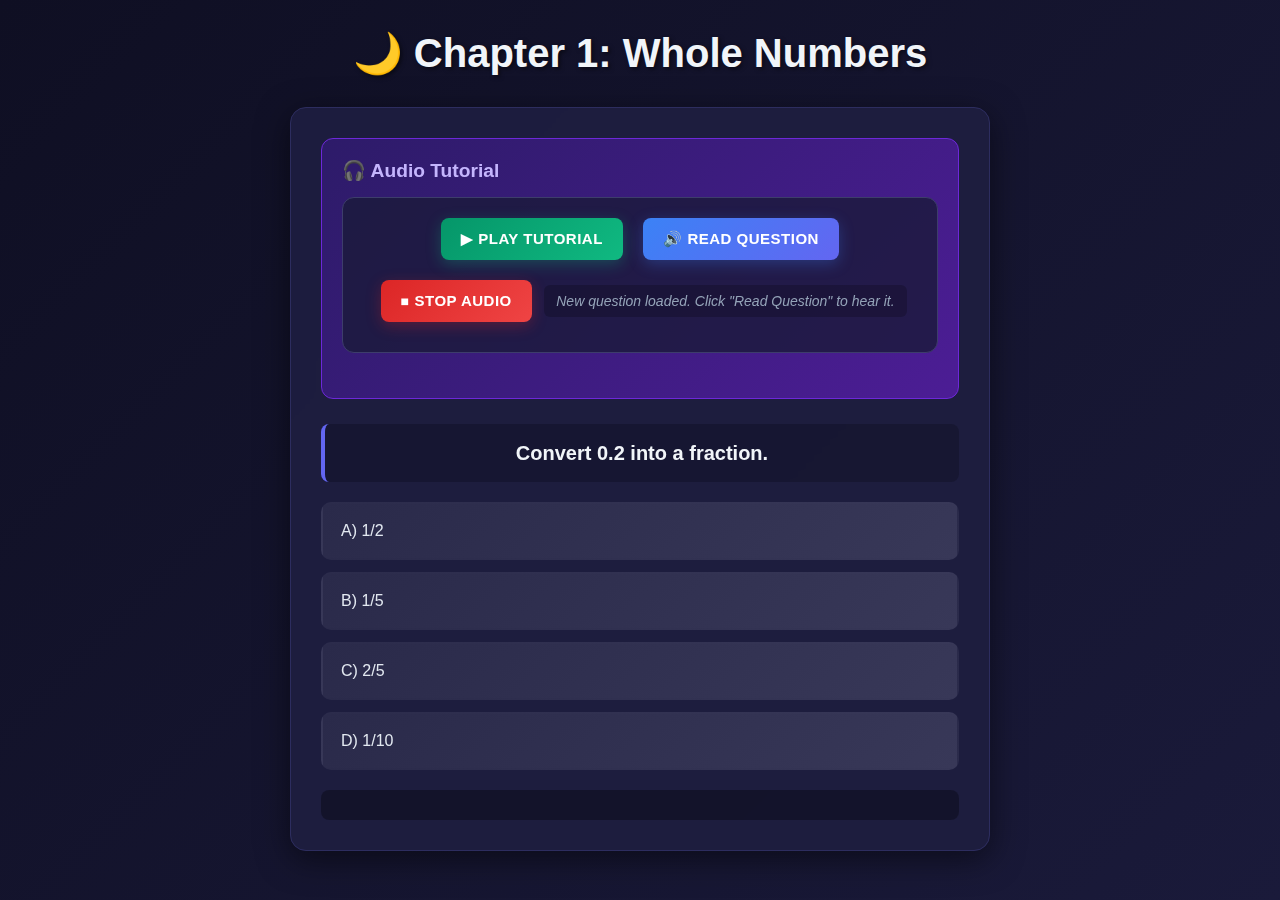
<file: map 1 level 1.html>
<!DOCTYPE html>
<html lang="en">
<head>
<meta charset="UTF-8">
<title>Chapter 1: Whole Numbers - Dark Theme</title>
<style>
  * {
    margin: 0;
    padding: 0;
    box-sizing: border-box;
  }
  
  body {
    font-family: 'Arial', sans-serif;
    background: linear-gradient(135deg, #0f0f23 0%, #1a1a3a 100%);
    min-height: 100vh;
    margin: 0;
    padding: 30px;
    color: #e2e8f0;
  }
  
  h1 {
    text-align: center;
    color: #f1f5f9;
    margin-bottom: 30px;
    font-size: 2.5em;
    text-shadow: 2px 2px 4px rgba(0,0,0,0.5);
  }
  
  #quiz-box {
    max-width: 700px;
    margin: auto;
    padding: 30px;
    background: rgba(30, 30, 63, 0.95);
    border-radius: 16px;
    box-shadow: 0 8px 32px rgba(0,0,0,0.5);
    border: 1px solid #2d2d5f;
    backdrop-filter: blur(10px);
  }
  
  /* Audio Controls Styling */
  #audio-controls {
    text-align: center;
    margin-bottom: 25px;
    padding: 20px;
    background: rgba(26, 26, 58, 0.8);
    border-radius: 12px;
    border: 1px solid #3d3d6b;
  }
  
  .audio-btn {
    padding: 12px 20px;
    margin: 0 8px 10px 8px;
    border: none;
    border-radius: 8px;
    cursor: pointer;
    font-size: 15px;
    font-weight: 600;
    transition: all 0.3s ease;
    text-transform: uppercase;
    letter-spacing: 0.5px;
  }
  
  #play-tutorial {
    background: linear-gradient(135deg, #059669, #10b981);
    color: white;
    box-shadow: 0 4px 15px rgba(16, 185, 129, 0.3);
  }
  
  #play-tutorial:hover {
    background: linear-gradient(135deg, #047857, #059669);
    transform: translateY(-2px);
    box-shadow: 0 6px 20px rgba(16, 185, 129, 0.4);
  }
  
  #play-question {
    background: linear-gradient(135deg, #3b82f6, #6366f1);
    color: white;
    box-shadow: 0 4px 15px rgba(59, 130, 246, 0.3);
  }
  
  #play-question:hover {
    background: linear-gradient(135deg, #2563eb, #4f46e5);
    transform: translateY(-2px);
    box-shadow: 0 6px 20px rgba(59, 130, 246, 0.4);
  }
  
  #stop-audio {
    background: linear-gradient(135deg, #dc2626, #ef4444);
    color: white;
    box-shadow: 0 4px 15px rgba(220, 38, 38, 0.3);
  }
  
  #stop-audio:hover {
    background: linear-gradient(135deg, #b91c1c, #dc2626);
    transform: translateY(-2px);
    box-shadow: 0 6px 20px rgba(220, 38, 38, 0.4);
  }
  
  .audio-status {
    margin-top: 15px;
    font-size: 14px;
    color: #94a3b8;
    font-style: italic;
    background: rgba(0,0,0,0.2);
    padding: 8px 12px;
    border-radius: 6px;
    display: inline-block;
  }
  
  .tutorial-section {
    background: linear-gradient(135deg, #2d1b69, #4c1d95);
    border: 1px solid #6d28d9;
    border-radius: 12px;
    padding: 20px;
    margin-bottom: 25px;
  }
  
  .tutorial-title {
    font-weight: bold;
    color: #c4b5fd;
    margin-bottom: 15px;
    font-size: 1.2em;
  }
  
  #question {
    font-size: 20px;
    margin-bottom: 20px;
    font-weight: bold;
    color: #f1f5f9;
    line-height: 1.4;
    text-align: center;
    background: rgba(0,0,0,0.2);
    padding: 15px;
    border-radius: 8px;
    border-left: 4px solid #6366f1;
  }
  
  .option {
    display: block;
    padding: 18px;
    margin: 12px 0;
    border-radius: 10px;
    background: linear-gradient(135deg, #2a2a4a, #383858);
    color: #e2e8f0;
    cursor: pointer;
    border: 2px solid transparent;
    transition: all 0.3s ease;
    font-size: 16px;
    font-weight: 500;
    position: relative;
    overflow: hidden;
  }
  
  .option::before {
    content: '';
    position: absolute;
    top: 0;
    left: -100%;
    width: 100%;
    height: 100%;
    background: linear-gradient(90deg, transparent, rgba(255,255,255,0.1), transparent);
    transition: left 0.5s;
  }
  
  .option:hover::before {
    left: 100%;
  }
  
  .option:hover {
    background: linear-gradient(135deg, #3d3d6b, #4f4f7f);
    border: 2px solid #6366f1;
    transform: translateX(5px);
    box-shadow: 0 4px 15px rgba(99, 102, 241, 0.2);
  }


  #next-level-btn {
    margin: 20px auto;
    padding: 15px 30px;
    border: none;
    border-radius: 8px;
    background: linear-gradient(135deg, #059669, #10b981);
    color: white;
    font-size: 16px;
    font-weight: 600;
    cursor: pointer;
    display: none;
    transition: all 0.3s ease;
    text-transform: uppercase;
    letter-spacing: 0.5px;
    box-shadow: 0 4px 15px rgba(16, 185, 129, 0.3);
  }


  #next-level-btn:hover {
    background: linear-gradient(135deg, #047857, #059669);
    transform: translateY(-2px);
    box-shadow: 0 6px 20px rgba(16, 185, 129, 0.4);
  }
  
  .correct {
    background: linear-gradient(135deg, #059669, #10b981) !important;
    border: 2px solid #34d399 !important;
    color: #ffffff !important;
    box-shadow: 0 4px 15px rgba(16, 185, 129, 0.4) !important;
    animation: correctPulse 0.6s ease-in-out;
  }
  
  .wrong {
    background: linear-gradient(135deg, #dc2626, #ef4444) !important;
    border: 2px solid #f87171 !important;
    color: #ffffff !important;
    box-shadow: 0 4px 15px rgba(220, 38, 38, 0.4) !important;
    animation: wrongShake 0.6s ease-in-out;
  }
  
  @keyframes correctPulse {
    0%, 100% { transform: scale(1); }
    50% { transform: scale(1.05); }
  }
  
  @keyframes wrongShake {
    0%, 100% { transform: translateX(0); }
    25% { transform: translateX(-5px); }
    75% { transform: translateX(5px); }
  }
  
  #feedback {
    margin-top: 20px;
    font-weight: bold;
    font-size: 20px;
    text-align: center;
    color: #f1f5f9;
    padding: 15px;
    border-radius: 8px;
    background: rgba(0,0,0,0.3);
  }
  
  #next-btn, #retry-btn {
    margin: 20px auto;
    padding: 15px 30px;
    border: none;
    border-radius: 8px;
    background: linear-gradient(135deg, #4f46e5, #7c3aed);
    color: white;
    font-size: 16px;
    font-weight: 600;
    cursor: pointer;
    display: none;
    transition: all 0.3s ease;
    text-transform: uppercase;
    letter-spacing: 0.5px;
    box-shadow: 0 4px 15px rgba(79, 70, 229, 0.3);
  }
  
  #next-btn:hover, #retry-btn:hover {
    background: linear-gradient(135deg, #3730a3, #6d28d9);
    transform: translateY(-2px);
    box-shadow: 0 6px 20px rgba(79, 70, 229, 0.4);
  }
  
  /* Responsive Design */
  @media (max-width: 768px) {
    body {
      padding: 15px;
    }
    
    #quiz-box {
      padding: 20px;
    }
    
    h1 {
      font-size: 2em;
    }
    
    .audio-btn {
      display: block;
      margin: 10px auto;
      width: 200px;
    }
  }
</style>
</head>
<body>
<h1>🌙 Chapter 1: Whole Numbers</h1>
<div id="quiz-box">
  
  <!-- Audio Tutorial Section -->
  <div class="tutorial-section">
    <div class="tutorial-title">🎧 Audio Tutorial</div>
    <div id="audio-controls">
      <button class="audio-btn" id="play-tutorial" onclick="playTutorial()">▶ Play Tutorial</button>
      <button class="audio-btn" id="play-question" onclick="readQuestion()">🔊 Read Question</button>
      <button class="audio-btn" id="stop-audio" onclick="stopAudio()">⏹ Stop Audio</button>
      <div class="audio-status" id="audio-status">Click "Play Tutorial" to start learning!</div>
    </div>
  </div>
  
  <div id="question"></div>
  <div id="options"></div>
  <button id="next-btn" onclick="nextQuestion()">Next Question</button>
  <button id="retry-btn" onclick="retryQuiz()">Try Again</button>
  <button id="next-level-btn" onclick="goNextLevel()">Next Level</button>
  <div id="feedback"></div>
</div>


<script>
const questions = {
  1: {
    q: "What is 1/2 expressed as a decimal?",
    options: { a: "0.25", b: "0.5", c: "0.75", d: "1" },
    answer: "b",
    explanation: "One half equals zero point five. When you divide 1 by 2, you get 0.5."
  },
  2: {
    q: "Which of the following is equivalent to 3/4?",
    options: { a: "0.25", b: "0.5", c: "0.75", d: "1" },
    answer: "c",
    explanation: "Three fourths equals zero point seven five. When you divide 3 by 4, you get 0.75."
  },
  3: {
    q: "Convert 0.2 into a fraction.",
    options: { a: "1/2", b: "1/5", c: "2/5", d: "1/10" },
    answer: "b",
    explanation: "Zero point two equals one fifth. This is because 0.2 means 2 tenths, which simplifies to 1 fifth."
  },
  4: {
    q: "What is 25% of 200?",
    options: { a: "25", b: "40", c: "50", d: "75" },
    answer: "c",
    explanation: "25 percent of 200 equals 50. You can calculate this by multiplying 200 by 0.25, or by finding one quarter of 200."
  }
};


const MAX_QUESTIONS = 3;
let keys = Object.keys(questions);
let currentQ = null;
let score = 0;
let questionCount = 0;
let currentSpeech = null;
let asked = []; // track asked questions to avoid repeats


// Enhanced Audio Tutorial Content with Indian English teaching style
const tutorialContent = {
  intro: "Hello students! I am your mathematics teacher, and I am very excited to help you understand whole numbers, decimals, and fractions today. Let us learn together and make mathematics easy!",
  fractions: "Now, let us understand fractions properly. Think of fractions like cutting a roti into pieces. The bottom number, which we call denominator, tells us into how many pieces the roti is cut. The top number, the numerator, tells us how many pieces we are taking.",
  decimals: "Next, we will learn about decimals! Decimals are another way to write fractions, but we use a decimal point. When you see 0.5, it means five parts out of ten, which is exactly same as one half. Very simple, isn't it?",
  percentages: "Percentages are very useful in daily life! When we say percentage, we mean parts out of 100. So 25 percent means 25 out of every 100 parts. It is like saying one-fourth of something!",
  tips: "Here are some important tips for you: To convert fraction to decimal, simply divide the numerator by denominator. To find percentage of any number, first convert percentage to decimal, then multiply. Practice well and you will master this! Now let us begin your quiz."
};


// Speak function wrapper
function speak(text, callback) {
  if ('speechSynthesis' in window) {
    if (speechSynthesis.speaking) {
      speechSynthesis.cancel();
    }
    if (speechSynthesis.getVoices().length === 0) {
      speechSynthesis.addEventListener('voiceschanged', () => {
        speakWithIndianVoice(text, callback);
      });
    } else {
      speakWithIndianVoice(text, callback);
    }
  } else {
    document.getElementById('audio-status').innerText = '❌ Speech synthesis not supported in this browser';
    if (callback) callback();
  }
}


// ✅ Updated Indian Voice Selection (removed "en-IN")
function speakWithIndianVoice(text, callback) {
  currentSpeech = new SpeechSynthesisUtterance(text);
  const voices = speechSynthesis.getVoices();
  
  // Try to find an Indian voice using only hi-IN
  let selectedVoice = voices.find(voice =>
    voice.lang === "hi-IN"
  );
  
  // If no hi-IN voice, fallback to any Indian named voice
  if (!selectedVoice) {
    selectedVoice = voices.find(voice =>
      voice.name.toLowerCase().includes("india") ||
      voice.name.toLowerCase().includes("hindi") ||
      voice.name.toLowerCase().includes("kalpana") ||
      voice.name.toLowerCase().includes("heera")
    );
  }
  
  // Fallback to normal English if nothing found
  if (!selectedVoice) {
    selectedVoice = voices.find(voice => voice.lang.startsWith("en"));
  }
  
  if (selectedVoice) {
    currentSpeech.voice = selectedVoice;
  }
  
  currentSpeech.lang = "en-IN";   // Force Indian English pronunciation
  currentSpeech.rate = 0.9;       // Slightly slow for clarity
  currentSpeech.pitch = 1.1;      // Natural pitch
  currentSpeech.volume = 1;
  
  currentSpeech.onstart = () => {
    document.getElementById("audio-status").innerText =
      `🔊 Speaking in ${selectedVoice ? selectedVoice.name : "default"} voice...`;
  };
  
  currentSpeech.onend = () => {
    document.getElementById("audio-status").innerText = "✅ Audio finished";
    currentSpeech = null;
    if (callback) callback();
  };
  
  currentSpeech.onerror = () => {
    document.getElementById("audio-status").innerText = "❌ Audio error occurred";
    currentSpeech = null;
    if (callback) callback();
  };
  
  speechSynthesis.speak(currentSpeech);
}


function stopAudio() {
  if ('speechSynthesis' in window && speechSynthesis.speaking) {
    speechSynthesis.cancel();
  }
  currentSpeech = null;
  document.getElementById('audio-status').innerText = 'Audio stopped';
}


function playTutorial() {
  const fullTutorial = `${tutorialContent.intro} 
${tutorialContent.fractions} 
${tutorialContent.decimals} 
${tutorialContent.percentages} 
${tutorialContent.tips}`;
  speak(fullTutorial);
}


function readQuestion() {
  if (currentQ && questions[currentQ]) {
    const questionData = questions[currentQ];
    let optionsText = "";
    for (let key in questionData.options) {
      optionsText += `Option ${key.toUpperCase()}: ${questionData.options[key]}. `;
    }
    const fullText = `${questionData.q} ${optionsText}`;
    speak(fullText);
  } else {
    speak("No question is currently displayed. Please start the quiz first.");
  }
}


function speakFeedback(isCorrect, explanation) {
  const correctOptionLetter = questions[currentQ].answer.toUpperCase();
  const correctOptionText = questions[currentQ].options[questions[currentQ].answer];
  const feedbackText = isCorrect ?
    `Correct! Well done. ${explanation}` :
    `That is not correct. The right answer is option ${correctOptionLetter}: ${correctOptionText}. ${explanation}`;
  speak(feedbackText);
}


function askQuestion() {
  document.getElementById("feedback").innerText = "";
  document.getElementById("next-btn").style.display = "none";
  document.getElementById("retry-btn").style.display = "none";
  document.getElementById("next-level-btn").style.display = "none";


  if (asked.length >= MAX_QUESTIONS) {
    endExam();
    return;
  }


  const remaining = keys.filter(k => !asked.includes(k));
  if (remaining.length === 0) {
    endExam();
    return;
  }
  currentQ = remaining[Math.floor(Math.random() * remaining.length)];
  asked.push(currentQ);
  questionCount = asked.length;


  let qData = questions[currentQ];


  document.getElementById("question").innerText = qData.q;


  let optionsDiv = document.getElementById("options");
  optionsDiv.innerHTML = "";


  for (let key in qData.options) {
    let optBtn = document.createElement("div");
    optBtn.className = "option";
    optBtn.innerText = key.toUpperCase() + ") " + qData.options[key];
    optBtn.dataset.key = key;
    optBtn.onclick = selectOption;
    optionsDiv.appendChild(optBtn);
  }


  document.getElementById('audio-status').innerText = 'New question loaded. Click "Read Question" to hear it.';
}


function selectOption(e) {
  let selected = e.currentTarget.dataset.key;
  let correct = questions[currentQ].answer;


  let optionsDiv = document.getElementById("options");
  let optionButtons = optionsDiv.children;


  for (let btn of optionButtons) {
    let key = btn.dataset.key;
    if (key === correct) {
      btn.classList.add("correct");
    }
    if (key === selected && selected !== correct) {
      btn.classList.add("wrong");
    }
    btn.onclick = null;
  }


  let feedback = document.getElementById("feedback");
  const isCorrect = selected === correct;
  const explanation = questions[currentQ].explanation;


  if (isCorrect) {
    score++;
    feedback.innerText = "✅ Correct!";
  } else {
    feedback.innerText = "❌ Incorrect!";
  }


  speakFeedback(isCorrect, explanation);


  document.getElementById("next-btn").style.display = "inline-block";
}


function nextQuestion() {
  if (asked.length >= MAX_QUESTIONS) {
    endExam();
  } else {
    askQuestion();
  }
}


function endExam() {
  document.getElementById("question").innerText = "";
  document.getElementById("options").innerHTML = "";
  document.getElementById("next-btn").style.display = "none";


  let result;
  let resultSpeech;


  if (score >= 2) {
    result = `🎉 Congratulations! You passed with ${score}/${MAX_QUESTIONS}.`;
    resultSpeech = `Excellent work! You have passed the quiz with ${score} out of ${MAX_QUESTIONS} marks. Very well done, student!`;
    document.getElementById("feedback").innerText = result;


    // Show Next Level button
    document.getElementById("next-level-btn").style.display = "inline-block";
  } else {
    result = `😢 You failed with ${score}/${MAX_QUESTIONS}.`;
    resultSpeech = `You scored ${score} out of ${MAX_QUESTIONS} marks. Do not worry, practice makes perfect! Please try again to improve your understanding.`;
    document.getElementById("feedback").innerText = result;
    document.getElementById("retry-btn").style.display = "inline-block";
  }


  speak(resultSpeech);
}


function retryQuiz() {
  score = 0;
  questionCount = 0;
  asked = [];
  currentQ = null;
  document.getElementById("feedback").innerText = "";
  document.getElementById("next-btn").style.display = "none";
  document.getElementById("retry-btn").style.display = "none";
  document.getElementById("next-level-btn").style.display = "none";
  speak("Let us start the quiz again. All the best!");
  askQuestion();
}


function goNextLevel() {
  // Save completion before redirecting back
  let completed = JSON.parse(localStorage.getItem('completedLevels') || '[]');
  if (!completed.includes(1)) {
    completed.push(1);
    localStorage.setItem('completedLevels', JSON.stringify(completed));
  }


  // Go back to main map
  window.location.href = "map 1.html";
}


// Start first question
askQuestion();


</script>
</body>
</html>
</file>
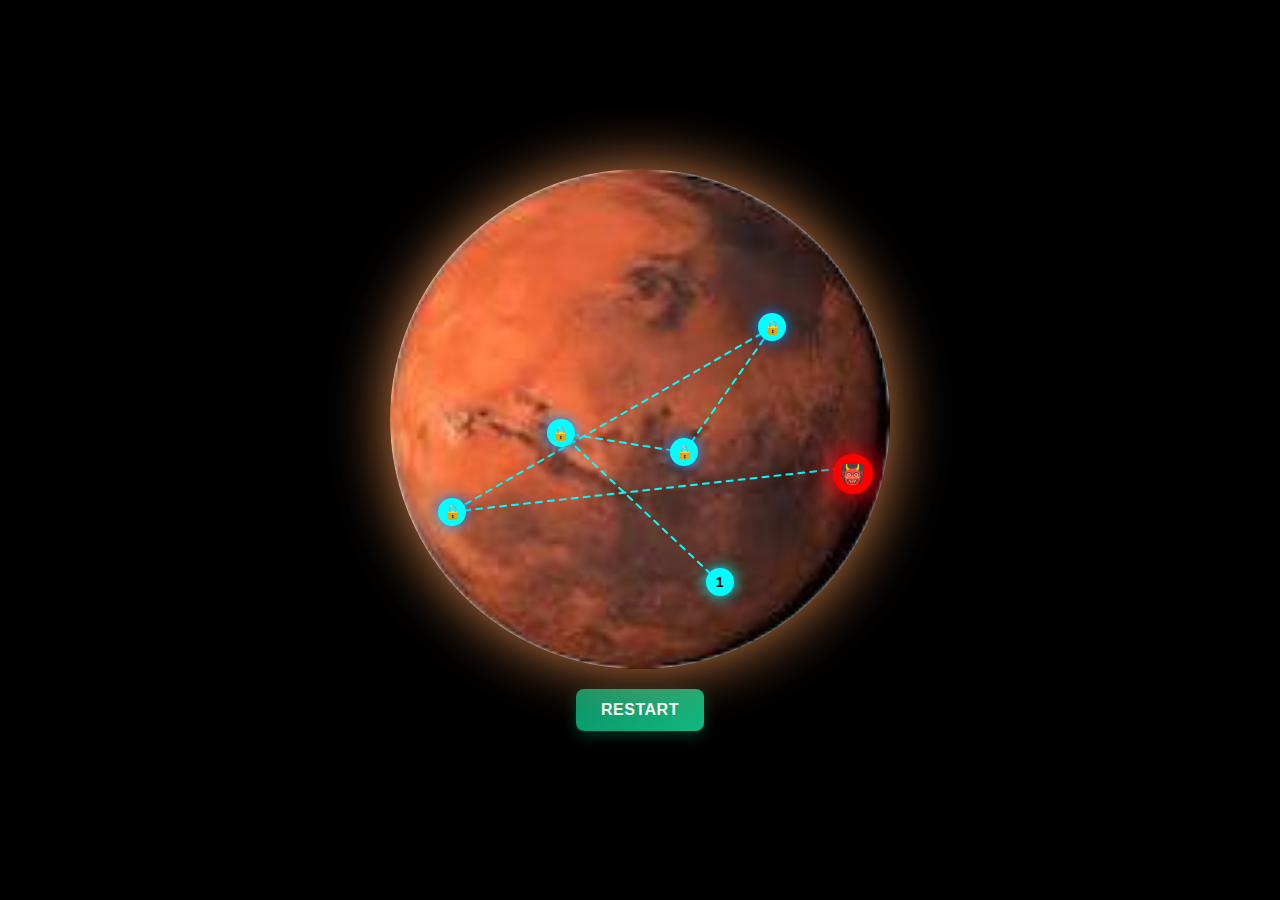
<file: map 1.html>
<!DOCTYPE html>
<html lang="en">
<head>
<meta charset="UTF-8">
<meta name="viewport" content="width=device-width, initial-scale=1.0">
<title>Randomized Planet Level Map</title>
<style>
  body {
    margin: 0;
    background: black;
    display: flex;
    justify-content: center;
    align-items: center;
    height: 100vh;
    font-family: Arial, sans-serif;
    flex-direction: column;
  }

  .planet {
    position: relative;
    width: 500px;
    height: 500px;
    border-radius: 50%;
    background: url("img5.jpeg") no-repeat center/cover;
    box-shadow: 0 0 60px #d07e47;
    overflow: hidden;
  }

  .node {
    position: absolute;
    width: 28px;
    height: 28px;
    border-radius: 50%;
    background: cyan;
    box-shadow: 0 0 15px cyan;
    cursor: pointer;
    z-index: 2;
    display: flex;
    justify-content: center;
    align-items: center;
    color: black;
    font-weight: bold;
    font-size: 14px;
    transition: transform 0.2s, background 0.3s, box-shadow 0.3s;
  }

  .node:hover { transform: scale(1.3); }

  .completed {
    background: yellow !important;
    box-shadow: 0 0 20px yellow, 0 0 40px gold !important;
  }

  .locked {
    background: cyan !important;
    box-shadow: 0 0 15px #008cff !important;
    color: white;
    cursor: not-allowed;
  }

  .locked:hover { box-shadow: 0 0 20px #33aaff, 0 0 40px #33aaff !important; }

  .boss {
    width: 40px;
    height: 40px;
    background: red !important;
    box-shadow: 0 0 25px red, 0 0 50px crimson !important;
    font-size: 20px;
    color: white !important;
  }

  .blink {
    animation: blink 1s infinite alternate;
  }

  @keyframes blink {
    0% { transform: scale(1); box-shadow: 0 0 15px cyan; }
    100% { transform: scale(1.4); box-shadow: 0 0 30px white; }
  }

.boss:hover {
  background: red !important;   /* still red on hover */
  box-shadow: 0 0 25px red, 0 0 50px crimson !important;  /* stays red glow */
}
  
  svg {
    position: absolute;
    width: 100%;
    height: 100%;
    top: 0; left: 0;
    pointer-events: none;
    z-index: 1;
  }

  line {
    stroke: cyan;
    stroke-width: 2;
    stroke-dasharray: 6,6;
    stroke-linecap: round;
    animation: dash 2s linear infinite;
  }

  .completed-path {
    stroke: yellow !important;
    stroke-dasharray: none !important;
  }

  @keyframes dash {
    to { stroke-dashoffset: -20; }
  }

  #restartBtn {
    margin-top: 20px;
    padding: 12px 25px;
    border: none;
    border-radius: 8px;
    background: linear-gradient(135deg, #059669, #10b981);
    color: white;
    font-size: 16px;
    font-weight: 600;
    cursor: pointer;
    display: block;
    transition: all 0.3s ease;
    text-transform: uppercase;
    letter-spacing: 0.5px;
    box-shadow: 0 4px 15px rgba(16, 185, 129, 0.3);
  }

  #restartBtn:hover {
    background: linear-gradient(135deg, #047857, #059669);
    transform: translateY(-2px);
    box-shadow: 0 6px 20px rgba(16, 185, 129, 0.4);
  }
</style>
</head>
<body>

<div class="planet">
  <svg id="paths"></svg>
</div>

<button id="restartBtn">Restart</button>

<script>
const planetSize = 500;
const levelCount = 6;
const minDistance = 120;
const planet = document.querySelector(".planet");
const svg = document.getElementById("paths");

let completedLevels = JSON.parse(localStorage.getItem('completedLevels') || '[]');

function getRandomPosition(existing) {
  let x, y, valid=false, attempts=0;
  while(!valid && attempts<500){
    attempts++;
    x = Math.random()*(planetSize-80)+40;
    y = Math.random()*(planetSize-80)+40;
    let dx = x-planetSize/2;
    let dy = y-planetSize/2;
    if(dx*dx+dy*dy>220*220) continue;
    valid = existing.every(([ex,ey])=>Math.sqrt((x-ex)**2+(y-ey)**2)>=minDistance);
  }
  return [x,y];
}

let positions = [];

function renderNodes(){
  positions = [];
  planet.innerHTML = '<svg id="paths"></svg>';
  const svgEl = document.getElementById("paths");

  for(let i=1;i<=levelCount;i++){
    const pos = getRandomPosition(positions);
    positions.push(pos);

    const node = document.createElement("div");
    node.id = "level"+i;
    node.className = "node locked";
    node.style.left = pos[0]+"px";
    node.style.top = pos[1]+"px";

    if(i === levelCount){
      node.classList.add("boss");
      node.textContent = "👹";
    } else if(completedLevels.includes(i)){
      node.classList.add("completed");
      node.classList.remove("locked");
      node.textContent = i;
    } else if(i===1 || completedLevels.includes(i-1)){
      node.classList.remove("locked");
      node.textContent = i;
      node.classList.add("blink");
      node.onclick = ()=>completeLevel(i);
    } else {
      node.textContent = "🔒";
    }

    planet.appendChild(node);

    // Draw dotted line
    if(i>1){
      const line = document.createElementNS("http://www.w3.org/2000/svg","line");
      line.id = "p"+(i-1);
      line.setAttribute("x1", positions[i-2][0]+14);
      line.setAttribute("y1", positions[i-2][1]+14);
      line.setAttribute("x2", pos[0]+14);
      line.setAttribute("y2", pos[1]+14);
      if(completedLevels.includes(i-1)) line.classList.add("completed-path");
      svgEl.appendChild(line);
    }
  }
}

function completeLevel(level){
  const node = document.getElementById("level"+level);
  node.classList.add("completed");
  node.classList.remove("blink");

  if(!completedLevels.includes(level)){
    completedLevels.push(level);
    localStorage.setItem('completedLevels', JSON.stringify(completedLevels));
  }

  if(level>1){
    const path = document.getElementById("p"+(level-1));
    if(path) path.classList.add("completed-path");
  }

  if(level===1){
    window.location.href="map 1 level 1.html";
    return;
  }

  if(level===levelCount){
    alert("⚔ You defeated the Boss! Game Completed 🎉");
    return;
  }

  const nextNode = document.getElementById("level"+(level+1));
  if(nextNode && !completedLevels.includes(level+1)){
    nextNode.classList.remove("locked");
    nextNode.textContent = (level+1===levelCount?"👹":level+1);
    nextNode.classList.add("blink");
    nextNode.onclick = ()=>completeLevel(level+1);
  }

  alert(`✅ Level ${level} completed! Level ${level+1} unlocked.`);
}

// Restart button
const restartBtn = document.getElementById("restartBtn");
restartBtn.onclick = () => {
  if(confirm("⚠ Are you sure you want to restart? All progress will be lost.")){
    localStorage.removeItem('completedLevels');
    completedLevels=[];
    renderNodes();
  }
};

// Initial render
renderNodes();
</script>

</body>
</html>
</file>
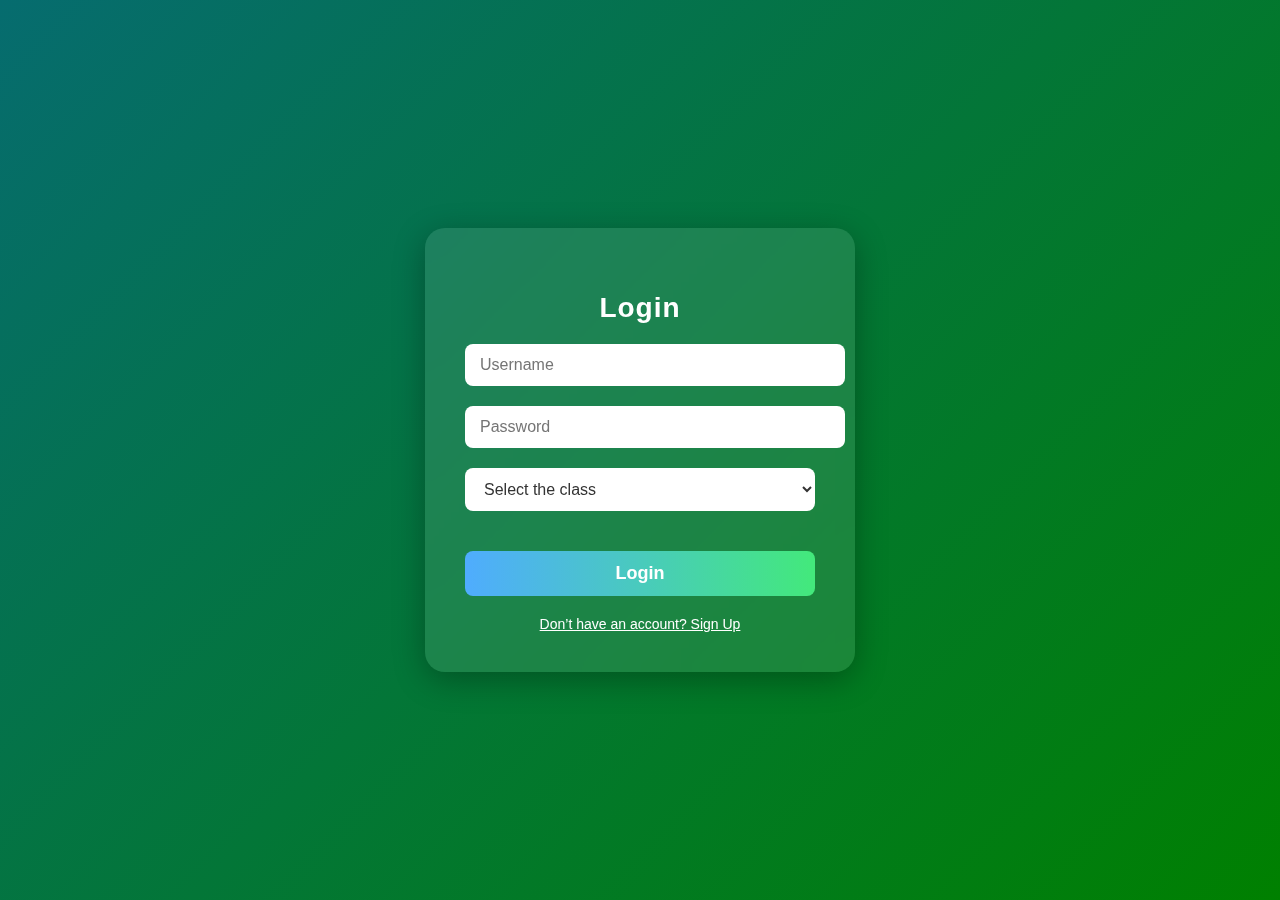
<file: student.html>
<!DOCTYPE html>
<html lang="en">

<head>
  <meta charset="UTF-8">
  <meta name="viewport" content="width=device-width, initial-scale=1.0">
  <title>Login & Sign Up</title>
  <style>
    body {
      margin: 0;
      font-family: Arial, sans-serif;
      height: 100vh;
      display: flex;
      justify-content: center;
      align-items: center;
      background: linear-gradient(135deg, rgb(6, 108, 111), green);
      overflow: hidden;
    }

    .container {
      position: relative;
      width: 350px;
      padding: 40px;
      border-radius: 20px;
      background: rgba(255, 255, 255, 0.1);
      box-shadow: 0 8px 32px rgba(0, 0, 0, 0.3);
      backdrop-filter: blur(8px);
      text-align: center;
      color: white;
      overflow: hidden;
      animation: fadeIn 1s ease-in-out;
    }

    @keyframes fadeIn {
      from {
        opacity: 0;
        transform: translateY(-50px);
      }

      to {
        opacity: 1;
        transform: translateY(0);
      }
    }

    h2 {
      margin-bottom: 20px;
      font-size: 28px;
      letter-spacing: 1px;
    }

    .input-box {
      position: relative;
      margin: 20px 0;
    }

    .input-box input,
    .input-box select {
      width: 100%;
      padding: 12px 15px;
      border: none;
      outline: none;
      border-radius: 8px;
      font-size: 16px;
      color: #333;
      background: white;
      transition: 0.3s;
    }

    .input-box input:focus,
    .input-box select:focus {
      background: #fff;
      box-shadow: 0 0 10px #4facfe, 0 0 20px #43e97b;
    }

    .btn {
      margin-top: 20px;
      width: 100%;
      padding: 12px;
      border: none;
      border-radius: 8px;
      font-size: 18px;
      font-weight: bold;
      color: white;
      cursor: pointer;
      background: linear-gradient(90deg, #4facfe, #43e97b);
      transition: 0.3s;
    }

    .btn:hover {
      transform: scale(1.05);
      box-shadow: 0 0 15px #4facfe, 0 0 25px #43e97b;
    }

    .toggle {
      margin-top: 20px;
      cursor: pointer;
      font-size: 14px;
      color: #fff;
      text-decoration: underline;
      transition: color 0.3s;
    }

    .toggle:hover {
      color: #00f2fe;
    }

    .hidden {
      display: none;
    }
  </style>
</head>

<body>
  <div class="container">
    <!-- Login Form -->
    <div id="loginForm">
      <h2>Login</h2>
      <div class="input-box">
        <input type="text" placeholder="Username">
      </div>
      <div class="input-box">
        <input type="password" placeholder="Password">
      </div>
      <div class="input-box">
        <select>
          <option value="" disabled selected>Select the class</option>
          <option value="6">Class 6</option>
          <option value="7">Class 7</option>
          <option value="8">Class 8</option>
          <option value="9">Class 9</option>
          <option value="10">Class 10</option>
          <option value="11">Class 11</option>
          <option value="12">Class 12</option>
        </select>
      </div>
      <button class="btn" onclick="goTo('homepage.html')">Login</button>
      <div class="toggle" onclick="toggleForms()">Don’t have an account? Sign Up</div>
    </div>

    <!-- Sign Up Form -->
    <div id="signUpForm" class="hidden">
      <h2>Sign Up</h2>
      <div class="input-box">
        <input type="text" placeholder="Username">
      </div>
      <div class="input-box">
        <input type="email" placeholder="Email">
      </div>
      <div class="input-box">
        <input type="password" placeholder="Password">
      </div>
      <div class="input-box">
        <select>
          <option value="" disabled selected>Select the class</option>
          <option value="6">Class 6</option>
          <option value="7">Class 7</option>
          <option value="8">Class 8</option>
          <option value="9">Class 9</option>
          <option value="10">Class 10</option>
          <option value="11">Class 11</option>
          <option value="12">Class 12</option>
        </select>
      </div>
      <button class="btn" onclick="goTo('homepage.html')">Sign Up</button>
      <div class="toggle" onclick="toggleForms()">Already have an account? Login</div>
    </div>
  </div>

<script>
  function toggleForms() {
    const loginForm = document.getElementById("loginForm");
    const signUpForm = document.getElementById("signUpForm");
    loginForm.classList.toggle("hidden");
    signUpForm.classList.toggle("hidden");
    addEnterKeySupport(); // reattach Enter key navigation
  }

  function addEnterKeySupport() {
    document.querySelectorAll(".container input, .container select").forEach((input, index, allInputs) => {
      input.addEventListener("keydown", function (e) {
        if (e.key === "Enter") {
          e.preventDefault();
          const next = allInputs[index + 1];
          if (next) {
            next.focus();
          } else {
            // if no next input, click the button
            const parentForm = input.closest("div[id$='Form']");
            parentForm.querySelector("button").click();
          }
        }
      });
    });
  }

  // ✅ NEW FUNCTION HERE
  function goTo(page) {
    window.location.href = page;
  }

  // Initialize on page load
  addEnterKeySupport();
</script>

</body>

</html>
</file>
